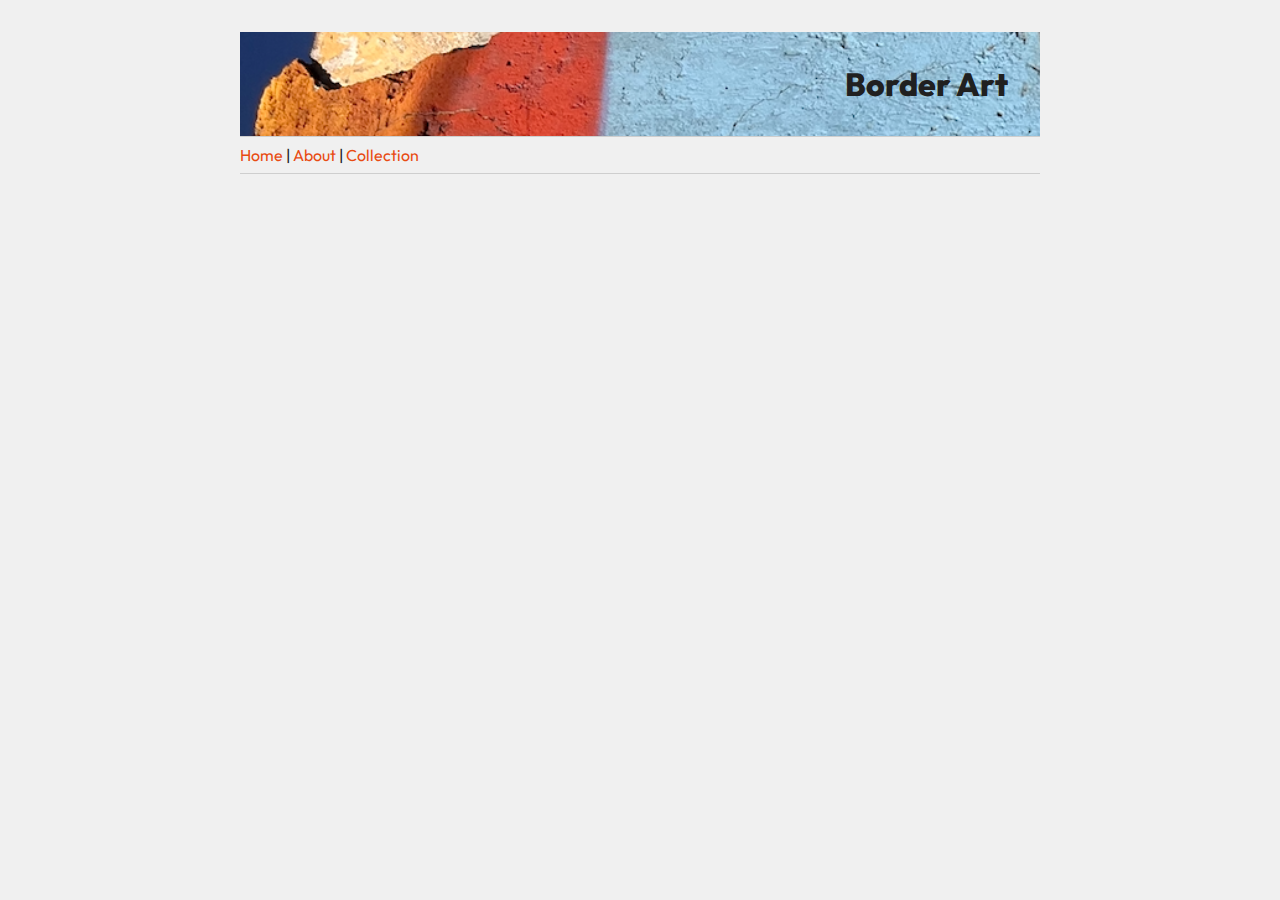
<file: project-prototype/index.html>
<!DOCTYPE html>
<html lang="en">
<head>
    <meta charset="UTF-8">
    <meta name="viewport" content="width=device-width, initial-scale=1.0">
    <title>Border Art</title>
    <link rel="stylesheet" href="style.css">
    <!-- Add script to the <head> of your page to load the embeddable map component -->
<script type="module" src="https://js.arcgis.com/4.34/embeddable-components/"></script>
</head>
<body>
    <header>
        <h1>Border Art</h1>
        <nav>
            <a href="index.html">Home</a> | <a href="about.html">About</a> | <a href="art.html">Collection</a>
        </nav>
    </header>
    <main>
        <!-- Add custom element to <body> of your page -->
 <arcgis-embedded-map style="height:600px;width:800px;" item-id="60783e80bcd3480c9604c3874ccf9ff4" theme="light" center="-81.58743918180252,35.753400696043386"scale="73957190.948944" portal-url="https://uvalibrary.maps.arcgis.com"></arcgis-embedded-map>
    </main>
</body>
</html>
</file>
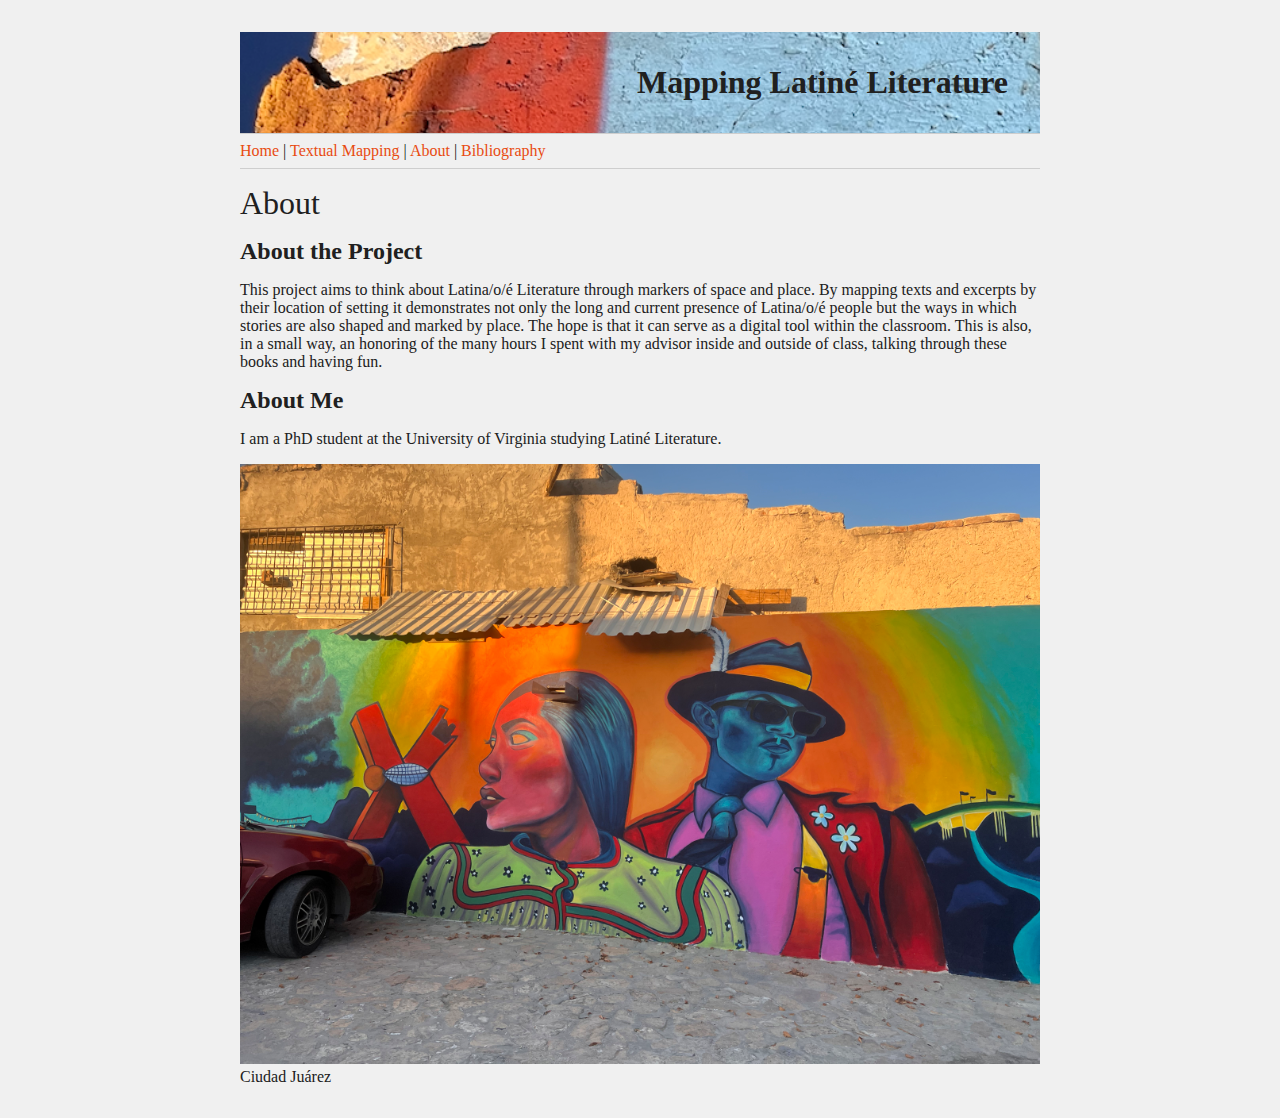
<file: Literature/about.html>
<!DOCTYPE html>
<html lang="en">
<head>
    <meta charset="UTF-8">
    <meta name="viewport" content="width=device-width, initial-scale=1.0">
    <title>About | Mapping Latiné Literature</title>
    <link rel="stylesheet" href="style.css">
</head>
<body>
    <header>
        <h1>Mapping Latiné Literature</h1>
        <nav>
            <a href="index.html">Home</a> | <a href="textual.html">Textual Mapping</a> | <a href="about.html">About</a> | <a href="Bibliography.html">Bibliography</a>
        </nav>
    </header>
    <main>  
        <h1>About</h1>
        <h2>About the Project</h2>
        <p> This project aims to think about Latina/o/é Literature through markers of space and place. By mapping texts and excerpts by their location of setting it demonstrates not only the long and current presence of Latina/o/é people but the ways in which stories are also shaped and marked by place. The hope is that it can serve as a digital tool within the classroom.

        This is also, in a small way, an honoring of the many hours I spent with my advisor inside and outside of class, talking through these books and having fun. 
        </p>
        <h2>About Me</h2>
        <p>I am a PhD student at the University of Virginia studying Latiné Literature.</p>
    </main>
     <figure>
        <img src="images/x.JPEG" alt="A mural painted on a wall in Cuidad Juárez, of 'La Equis' a monument to the Mexican people, alongside a Mexican women and man." >
        <figcaption>Ciudad Juárez</figcaption>
    </figure>
</body>
</html>
</file>
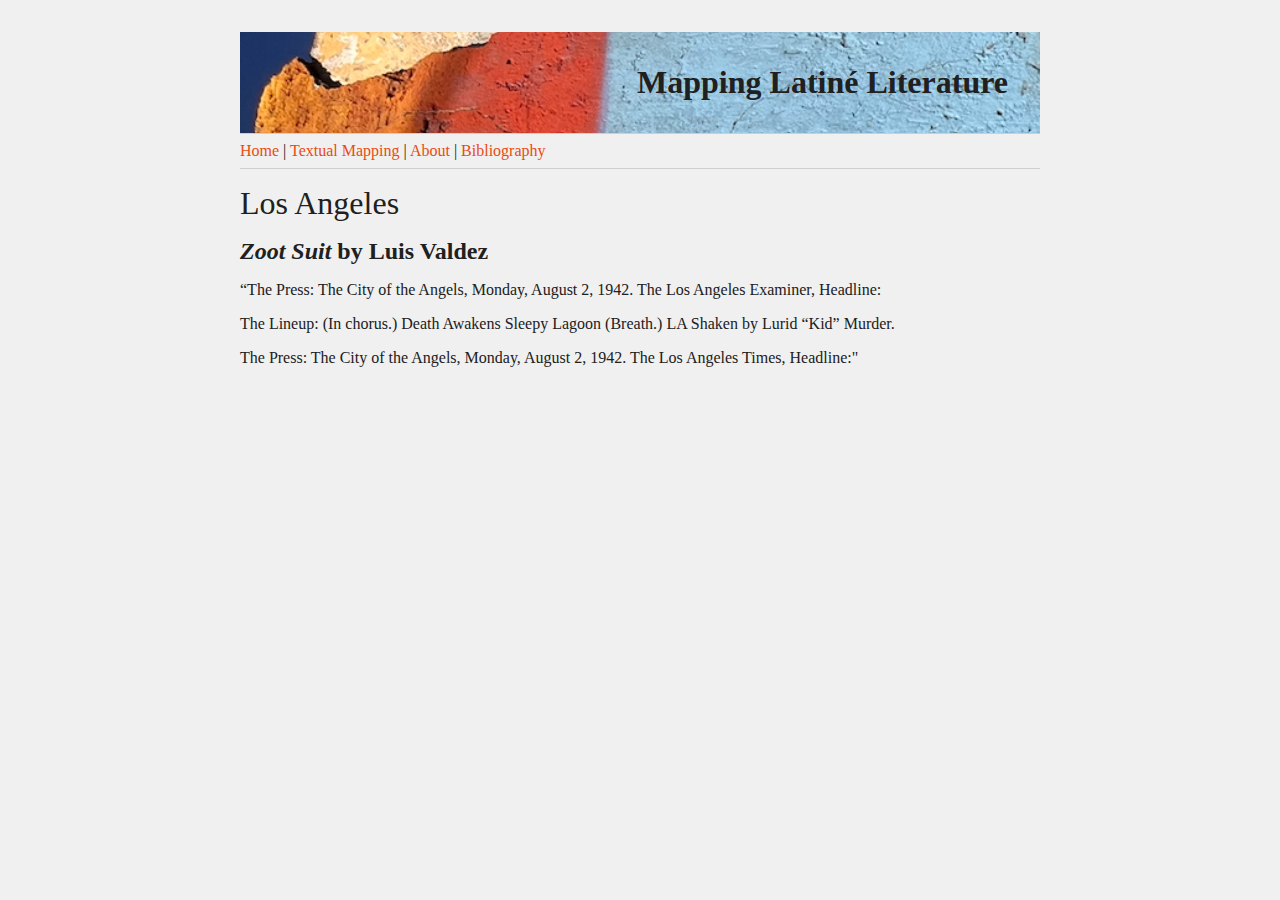
<file: Literature/Angels.html>
<!DOCTYPE html>
<html lang="en">
<head>
    <meta charset="UTF-8">
    <meta name="viewport" content="width=device-width, initial-scale=1.0">
    <title>Mapping Latiné Literature</title>
    <link rel="stylesheet" href="style.css">
</head>
<body>
    <header>
        <h1>Mapping Latiné Literature</h1>
        <nav>
            <a href="index.html">Home</a> | <a href="textual.html">Textual Mapping</a> | <a href="about.html">About</a> | <a href="Bibliography.html">Bibliography</a>
        </nav>
    </header>
    <main>  
        <h1>Los Angeles</h1>
        <h2> <cite class="bib-title">Zoot Suit</cite> by Luis Valdez </h2>
        <p>
            “The Press: The City of the Angels, Monday, August 2, 1942. The Los Angeles Examiner, Headline: 
        </p>
        <p>
            The Lineup: (In chorus.) Death Awakens Sleepy Lagoon (Breath.) LA Shaken by Lurid “Kid” Murder.
        </p> 
        <p>
            The Press: The City of the Angels, Monday, August 2, 1942. The Los Angeles Times, Headline:" 
        </p>
    </main>
</body>
</html>
</file>
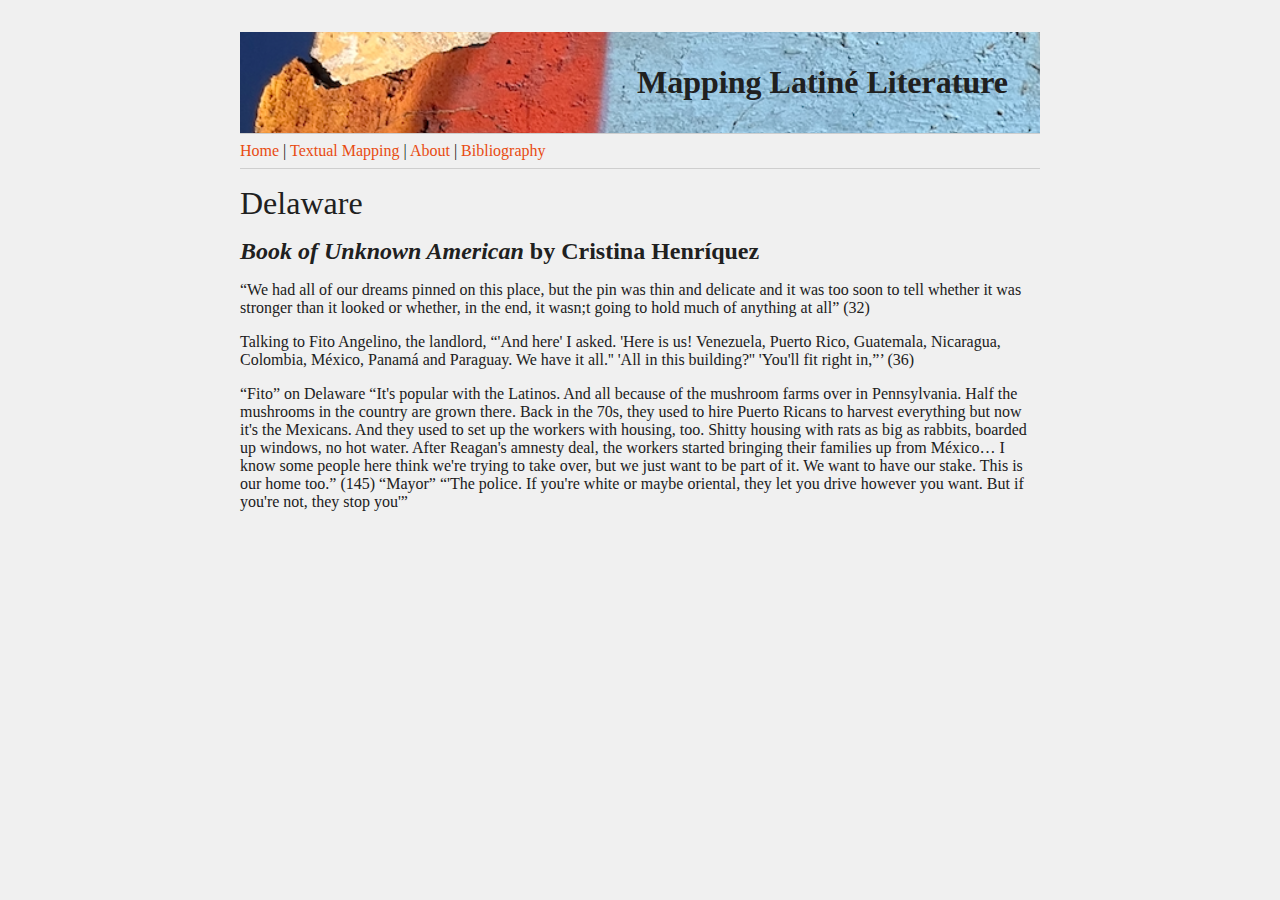
<file: Literature/DE.html>
<!DOCTYPE html>
<html lang="en">
<head>
    <meta charset="UTF-8">
    <meta name="viewport" content="width=device-width, initial-scale=1.0">
    <title>Mapping Latiné Literature</title>
    <link rel="stylesheet" href="style.css">
</head>
<body>
    <header>
        <h1>Mapping Latiné Literature</h1>
        <nav>
            <a href="index.html">Home</a> | <a href="textual.html">Textual Mapping</a> | <a href="about.html">About</a> | <a href="Bibliography.html">Bibliography</a>
        </nav>
    </header>
    <main>  
        <h1>Delaware</h1>
        <h2><cite class="bib-title">Book of Unknown American</cite> by Cristina Henríquez </h2>
        <p>“We had all of our dreams pinned on this place, but the pin was thin and delicate and it was too soon to tell whether it was stronger than it looked or whether, in the end, it wasn;t going to hold much of anything at all” (32)
        
        <p>Talking to Fito Angelino, the landlord, “'And here' I asked. 'Here is us! Venezuela, Puerto Rico, Guatemala, Nicaragua, Colombia, México, Panamá and Paraguay. We have it all.'' 'All in this building?'' 'You'll fit right in,”’ (36)</p>

        <p>
            “Fito” on Delaware “It's popular with the Latinos. And all because of the mushroom farms over in Pennsylvania. Half the mushrooms in the country are grown there. Back in the 70s, they used to hire Puerto Ricans to harvest everything but now it's the Mexicans. And they used to set up the workers with housing, too. Shitty housing with rats as big as rabbits, boarded up windows, no hot water. After Reagan's amnesty deal, the workers started bringing their families up from México… I know some people here think we're trying to take over, but we just want to be part of it. We want to have our stake. This is our home too.” (145)
            “Mayor” “'The police. If you're white or maybe oriental, they let you drive however you want. But if you're not, they stop you'” 
        </p>
    </main>
</body>
</html>
</file>
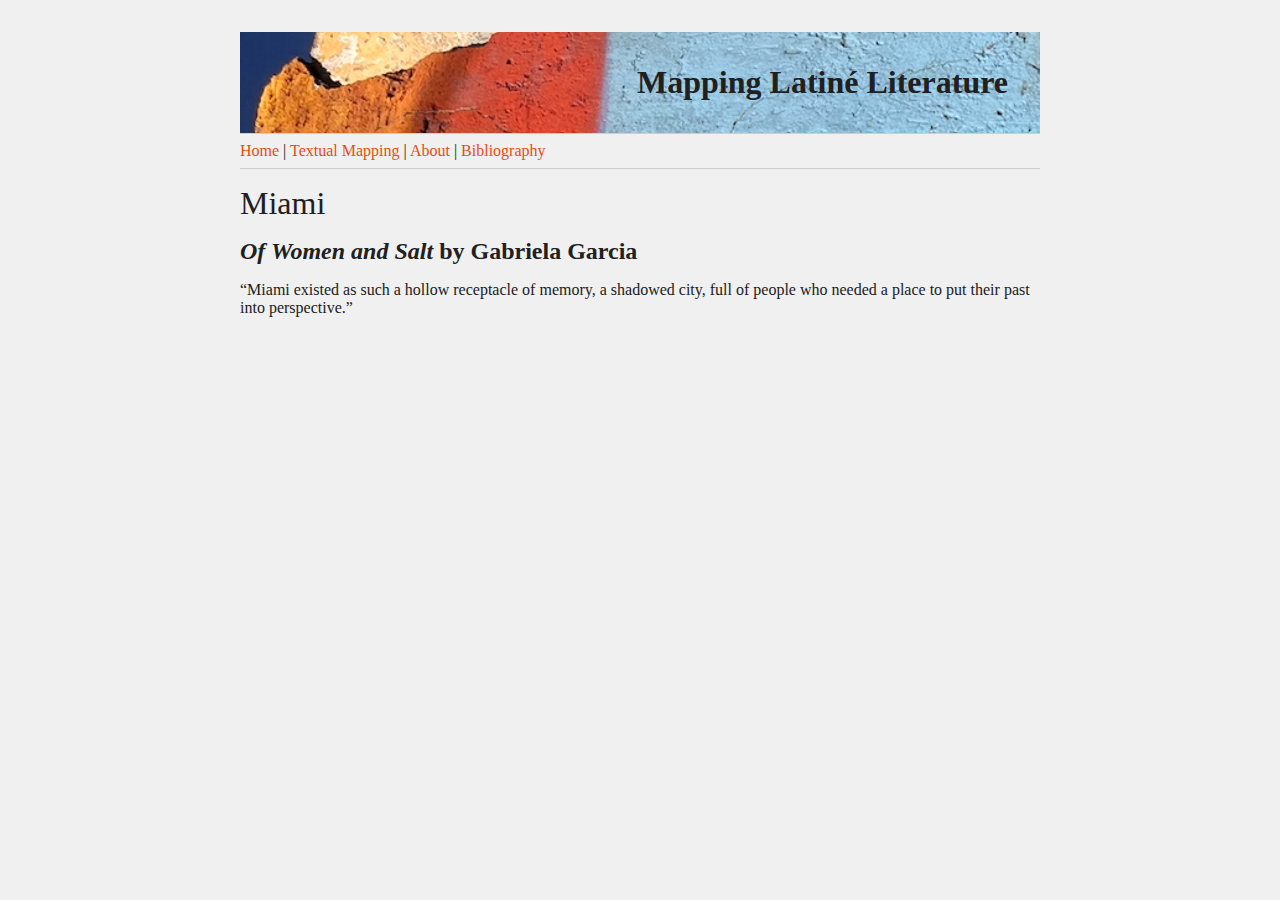
<file: Literature/Miami.html>
<!DOCTYPE html>
<html lang="en">
<head>
    <meta charset="UTF-8">
    <meta name="viewport" content="width=device-width, initial-scale=1.0">
    <title>Mapping Latiné Literature</title>
    <link rel="stylesheet" href="style.css">
</head>
<body>
    <header>
        <h1>Mapping Latiné Literature</h1>
        <nav>
            <a href="index.html">Home</a> | <a href="textual.html">Textual Mapping</a> | <a href="about.html">About</a> | <a href="Bibliography.html">Bibliography</a>
        </nav>
    </header>
    <main>  
        <h1>Miami</h1>
        <h2> <cite class="bib-title">Of Women and Salt</cite> by Gabriela Garcia </h2>
        <p>“Miami existed as such a hollow receptacle of memory, a shadowed city, full of people who needed a place to put their past into perspective.” 
        </p> 
    </main>
</body>
</html>
</file>
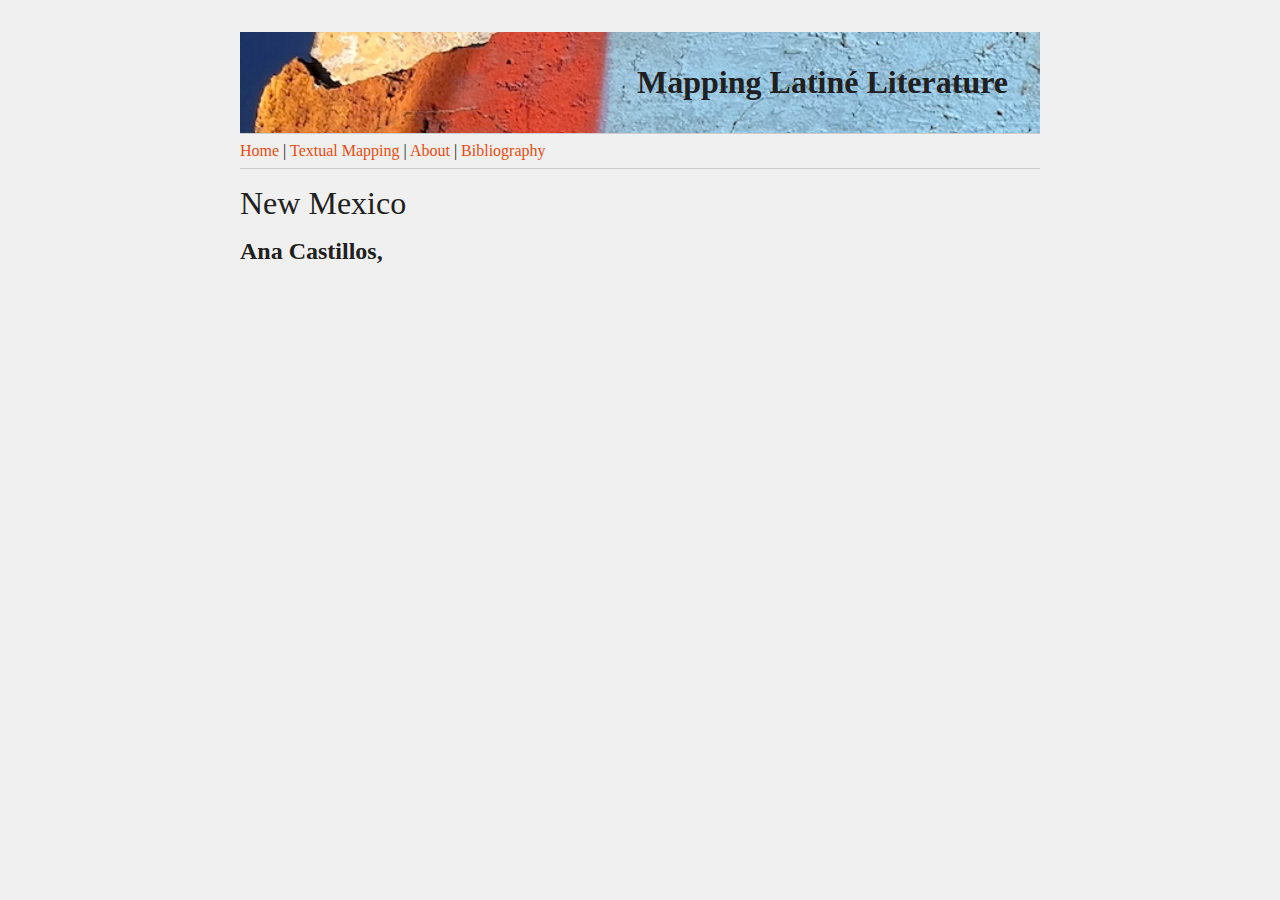
<file: Literature/NM.html>
<!DOCTYPE html>
<html lang="en">
<head>
    <meta charset="UTF-8">
    <meta name="viewport" content="width=device-width, initial-scale=1.0">
    <title>Mapping Latiné Literature</title>
    <link rel="stylesheet" href="style.css">
</head>
<body>
    <header>
        <h1>Mapping Latiné Literature</h1>
        <nav>
            <a href="index.html">Home</a> | <a href="textual.html">Textual Mapping</a> | <a href="about.html">About</a> | <a href="Bibliography.html">Bibliography</a>
        </nav>
    </header>
    <main>  
        <h1>New Mexico</h1>
        <h2>Ana Castillos, </h2>
        <p></p>
    </main>
</body> 
</html>
</file>
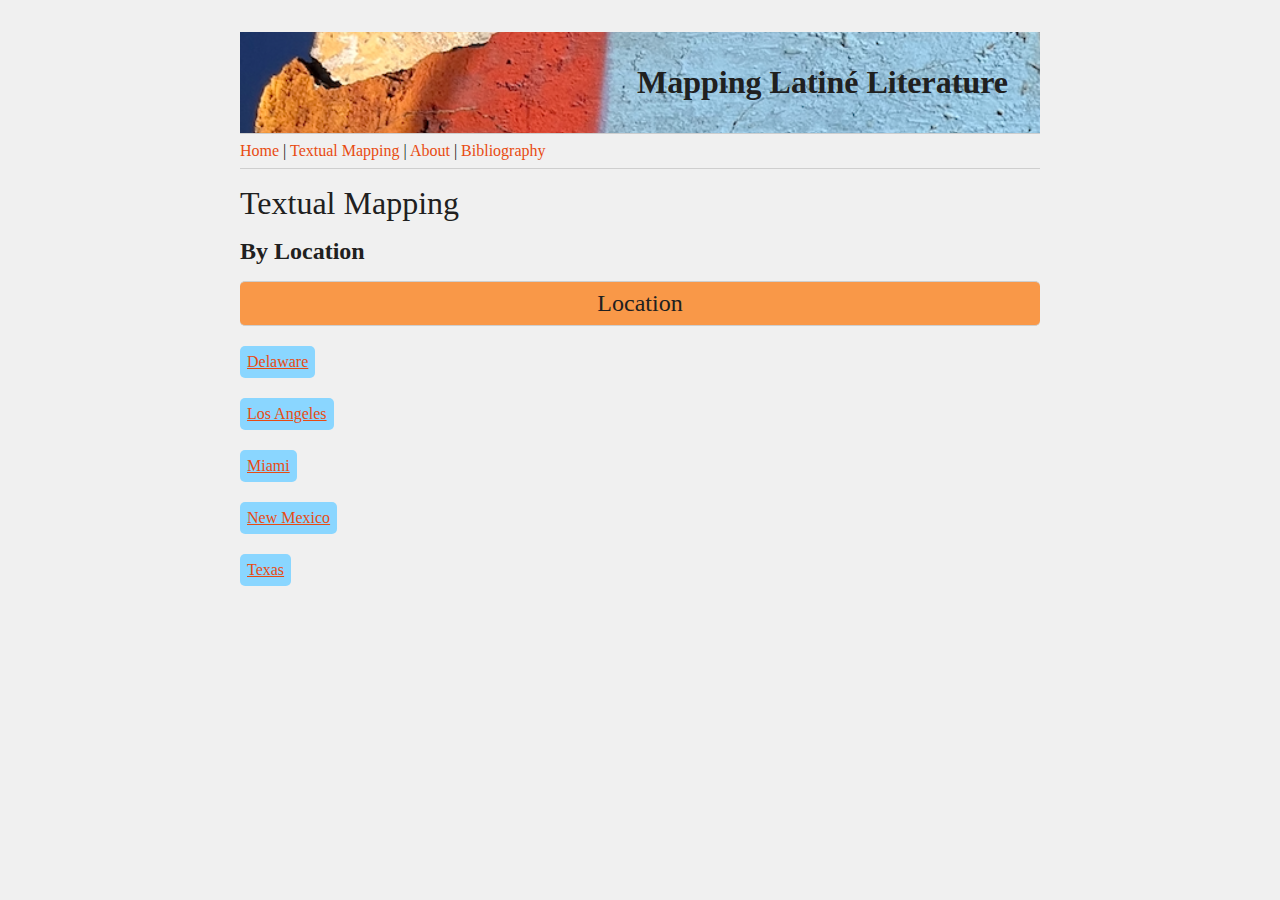
<file: Literature/textual.html>
<!DOCTYPE html>
<html lang="en">
<head>
    <meta charset="UTF-8">
    <meta name="viewport" content="width=device-width, initial-scale=1.0">
    <title>Mapping Latiné Literature</title>
    <link rel="stylesheet" href="style.css">
</head>
<body>
    <header>
        <h1>Mapping Latiné Literature</h1>
        <nav>
            <a href="index.html">Home</a> | <a href="textual.html">Textual Mapping</a> | <a href="about.html">About</a> | <a href="Bibliography.html">Bibliography</a>
        </nav>
    </header>
    <main>  
        <h1>Textual Mapping</h1>
        <h2>By Location</h2>
        <nav class="box-navigation">Location</nav> 
        <ul class="nav-list">
            <li><a href="DE.html">Delaware</a></li>
            <li><a href="Angels.html">Los Angeles</a></li> 
            <li><a href="Miami.html">Miami</a></li> 
            <li><a href="NM.html">New Mexico</a></li>
            <li><a href="TX.html">Texas</a></li>
        </ul>
    </main>
</body> 
</html>
</file>
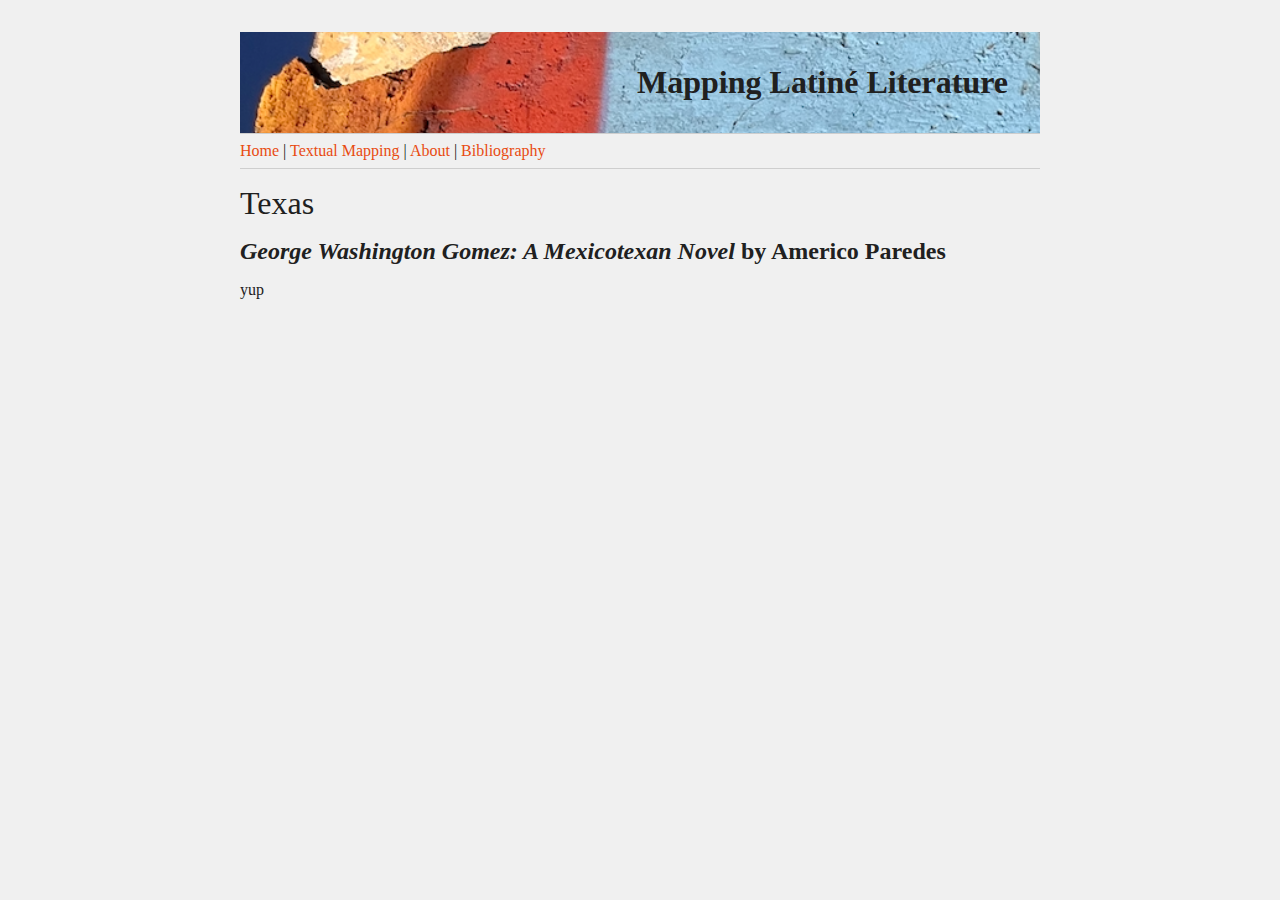
<file: Literature/TX.html>
<!DOCTYPE html>
<html lang="en">
<head>
    <meta charset="UTF-8">
    <meta name="viewport" content="width=device-width, initial-scale=1.0">
    <title>Mapping Latiné Literature</title>
    <link rel="stylesheet" href="style.css">
</head>
<body>
    <header>
        <h1>Mapping Latiné Literature</h1>
        <nav>
            <a href="index.html">Home</a> | <a href="textual.html">Textual Mapping</a> | <a href="about.html">About</a> | <a href="Bibliography.html">Bibliography</a>
        </nav>
    </header>
    <main>  
        <h1>Texas</h1>
        <h2> <cite class="bib-title">George Washington Gomez: A Mexicotexan Novel</cite> by Americo Paredes </h2>
        <p> yup

        </p>
    </main>
</body>
</html>
</file>
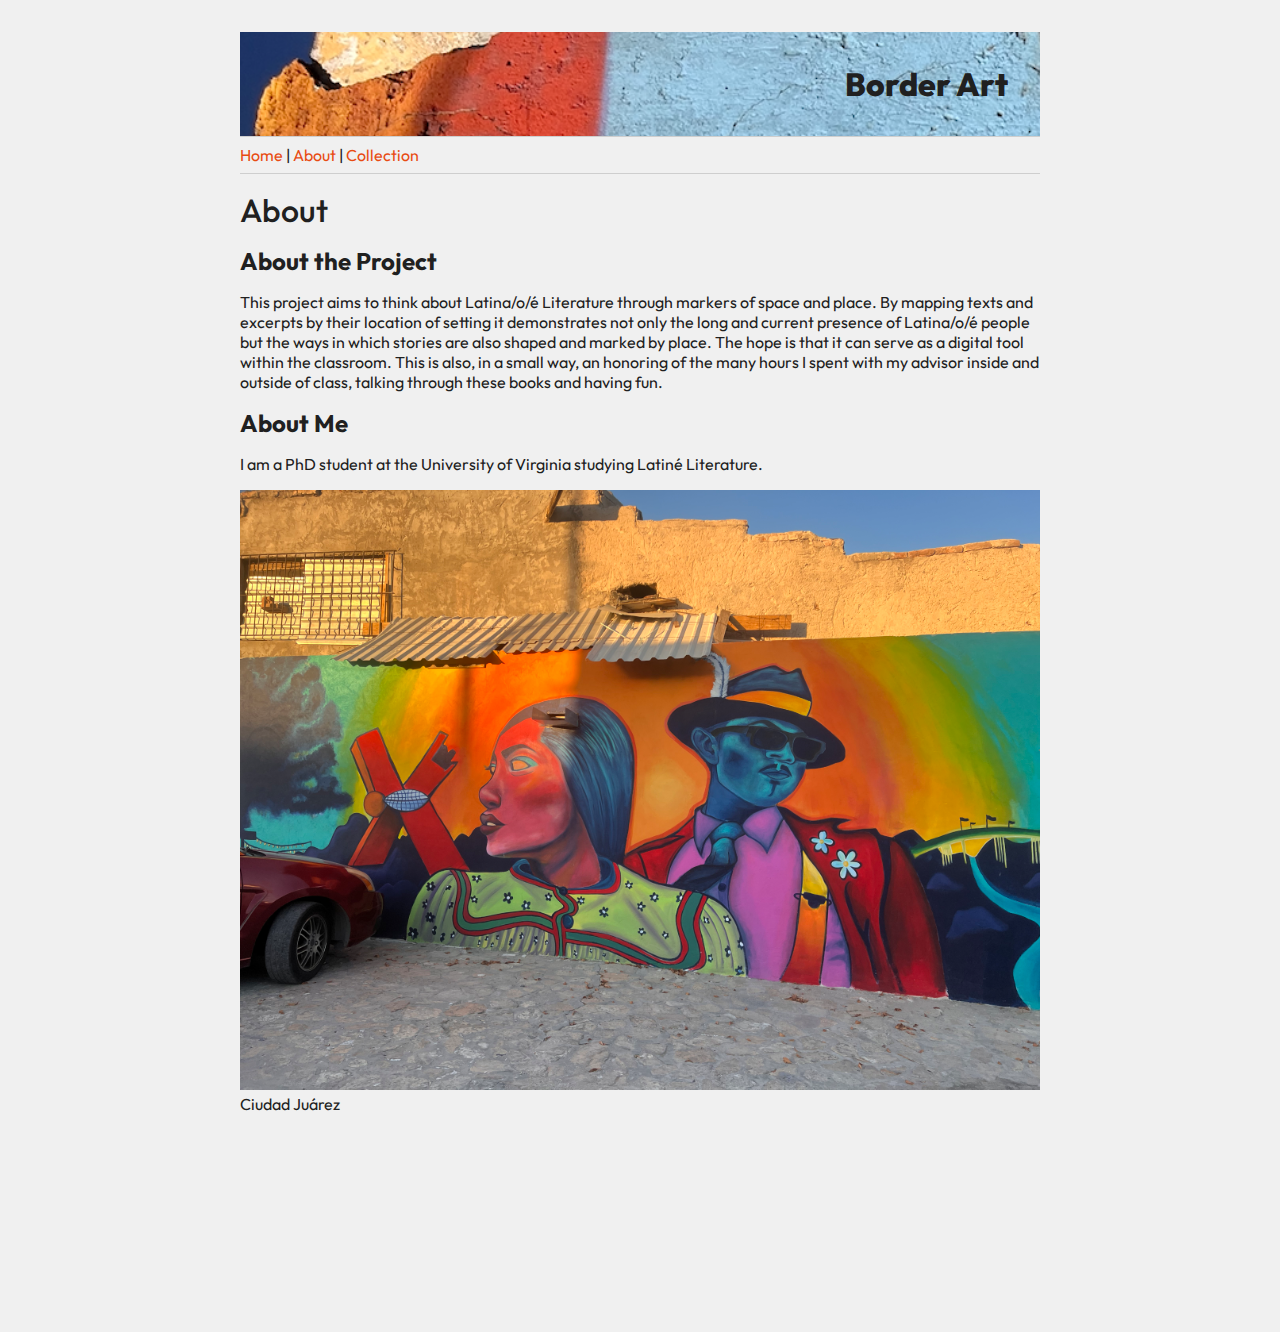
<file: project-prototype/about.html>
<!DOCTYPE html>
<html lang="en">
<head>
    <meta charset="UTF-8">
    <meta name="viewport" content="width=device-width, initial-scale=1.0">
    <title>About | Border Art</title>
    <link rel="stylesheet" href="style.css">
</head>
<body>
    <header>
        <h1>Border Art</h1>
        <nav>
            <a href="index.html">Home</a> | <a href="about.html">About</a> | <a href="art.html">Collection</a>
        </nav>
    </header>
    <main>  
        <h1>About</h1>
        <h2>About the Project</h2>
        <p> This project aims to think about Latina/o/é Literature through markers of space and place. By mapping texts and excerpts by their location of setting it demonstrates not only the long and current presence of Latina/o/é people but the ways in which stories are also shaped and marked by place. The hope is that it can serve as a digital tool within the classroom.

        This is also, in a small way, an honoring of the many hours I spent with my advisor inside and outside of class, talking through these books and having fun. 
        </p>
        <h2>About Me</h2>
        <p>I am a PhD student at the University of Virginia studying Latiné Literature.</p>
    </main>
     <figure>
        <img src="images/x.JPEG" alt="A mural painted on a wall in Cuidad Juárez, of 'La Equis' a monument to the Mexican people, alongside a Mexican women and man." >
        <figcaption>Ciudad Juárez</figcaption>
    </figure>
</body>
</html>
</file>
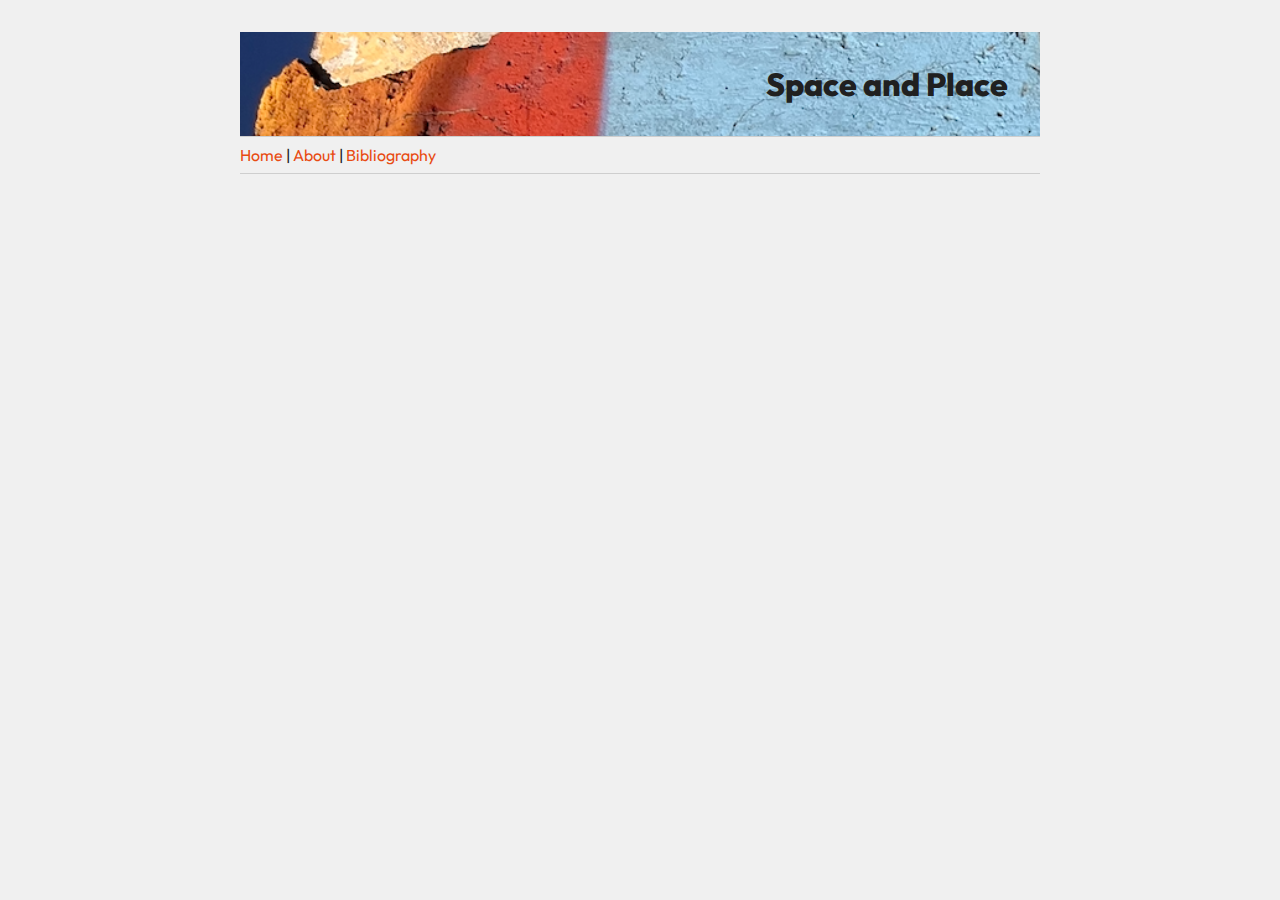
<file: project-prototype/Bibliography.html>
<!DOCTYPE html>
<html lang="en">
<head>
    <meta charset="UTF-8">
    <meta name="viewport" content="width=device-width, initial-scale=1.0">
    <title>Bibliography | Space and Place</title>
    <link rel="stylesheet" href="style.css">
</head>
<body>
    <header>
        <h1>Space and Place</h1>
        <nav>
            <a href="index.html">Home</a> | <a href="about.html">About</a> | <a href="Bibliography.html">Bibliography</a> 
        </nav>
    </header>
</body>
</html>
</file>
<file: project-prototype/style.css>
@import url('https://fonts.googleapis.com/css2?family=Outfit:wght@100..900&display=swap');

/*
 * Sets everyting to use `border-box` for calculating sizing.
 * https://developer.mozilla.org/en-US/docs/Web/CSS/box-sizing
 */
* {
    box-sizing: border-box;
    margin:0;
    padding:0;
}

html {
    background-color: #f0f0f0;
}

body {
    color: #202020;
    font-family: Outfit, Georgia, 'Times New Roman', Times, serif;
    max-width: 800px;
    margin: 2em auto;
}

h1 {
    font-weight: 500;
}

header h1 {
    font-size: 2.0em;
    font-weight: 800;
    text-align: right;
    vertical-align: bottom;
    margin: 1em 1 em 1em;
    background-image: url('images/wall.png');
    background-position: 50% 50%;
    background-size: 100%;
    padding: 1em 1em 1em; 
}

a:link {color: hwb(16 7% 9%);}
a:visited {color: lch(69.91% 68.35 71.95);}
a:hover,
a:focus {color: hwb(16 7% 9%);}
a:active {color: hwb(16 7% 9%);}

nav {
    border: 1px solid #cecece;
    border-width: 1px 0;
    padding: 0.5em 0;
    margin: 0;
    background: #f0f0f0;
}

nav a {
    text-decoration:none;
}

nav a:hover,
nav a:focus {
    background-color: #cecece;
}

main h1,
main h2,
main p {
    margin: 1rem 0;
}

img {
    max-width: 100%;
    max-height: 100%;
    width: auto;
    height: auto;
}

figure {
    height: 90vh;
}
</file>
<file: Literature/style.css>
nav.box-navigation {
    font-family: Georgia, 'Times New Roman', Times, serif; 
    font-size: 1.5em;
    font-weight: 300;
    background-color: hsl(27, 94%, 63%);
    padding: 8px; 
    margin-bottom: 20px;
    border-radius: 5px;
    text-align: center;
}  
/* Navigation list styling (scoped to .nav-list) */
.nav-list {
    list-style: none; /* remove bullets */
    padding: 0;
    margin: 0;
}
.nav-list li {
    text-decoration: none;
    background-color: #8ad6ff;
    padding: 7px;
    margin-bottom: 20px;
    border-radius: 5px;
    width: fit-content;
    margin-right: 0.5rem;
}
.nav-list li:hover,
.nav-list li:focus {
    background-color: #cecece;
}

@import url('https://fonts.googleapis.com/css2?family=Outfit:wght@100..900&display=swap');

/*
 * Sets everyting to use `border-box` for calculating sizing.
 * https://developer.mozilla.org/en-US/docs/Web/CSS/box-sizing
 */
* {
    box-sizing: border-box;
    margin:0;
    padding:0;
}

html {
    background-color: #f0f0f0;
}

body {
    color: #202020;
    font-family: Outfit, Georgia, 'Times New Roman', Times, serif;
    max-width: 800px;
    margin: 2em auto;
}

h1 {
    font-weight: 500;
}

header h1 {
    font-size: 2.0em;
    font-weight: 800;
    text-align: right;
    vertical-align: bottom;
    margin: 1em 1 em 1em;
    background-image: url('images/wall.png');
    background-position: 50% 50%;
    background-size: 100%;
    padding: 1em 1em 1em; 
}

a:link {color: hwb(16 7% 9%);}
a:visited {color: lch(69.91% 68.35 71.95);}
a:hover,
a:focus {color: hwb(16 7% 9%);}
a:active {color: hwb(16 7% 9%);}

nav {
    border: 1px solid #cecece;
    border-width: 1px 0;
    padding: 0.5em 0;
    margin: 0;
    background: #f0f0f0;
}

nav a {
    text-decoration:none;
}

nav a:hover,
nav a:focus {
    background-color: #cecece;
}

main h1,
main h2,
main p {
    margin: 1rem 0;
}

img {
    max-width: 100%;
    max-height: 100%;
    width: auto;
    height: auto;
}

.bib-title { font-style: italic; }
/* Bibliography list: remove bullets and add spacing/visual separators */
.bib-list {
    list-style: none; /* no bullets */
    padding: 0; /* remove default ul padding */
    margin: 1rem 0;
}
.bib-list li {
    padding: 0.65rem 0.6rem;
    border-bottom: none;
    margin-bottom: 0.4rem;
}
.bib-list li:last-child {
    border-bottom: none;
    margin-bottom: 0;
}
</file>
